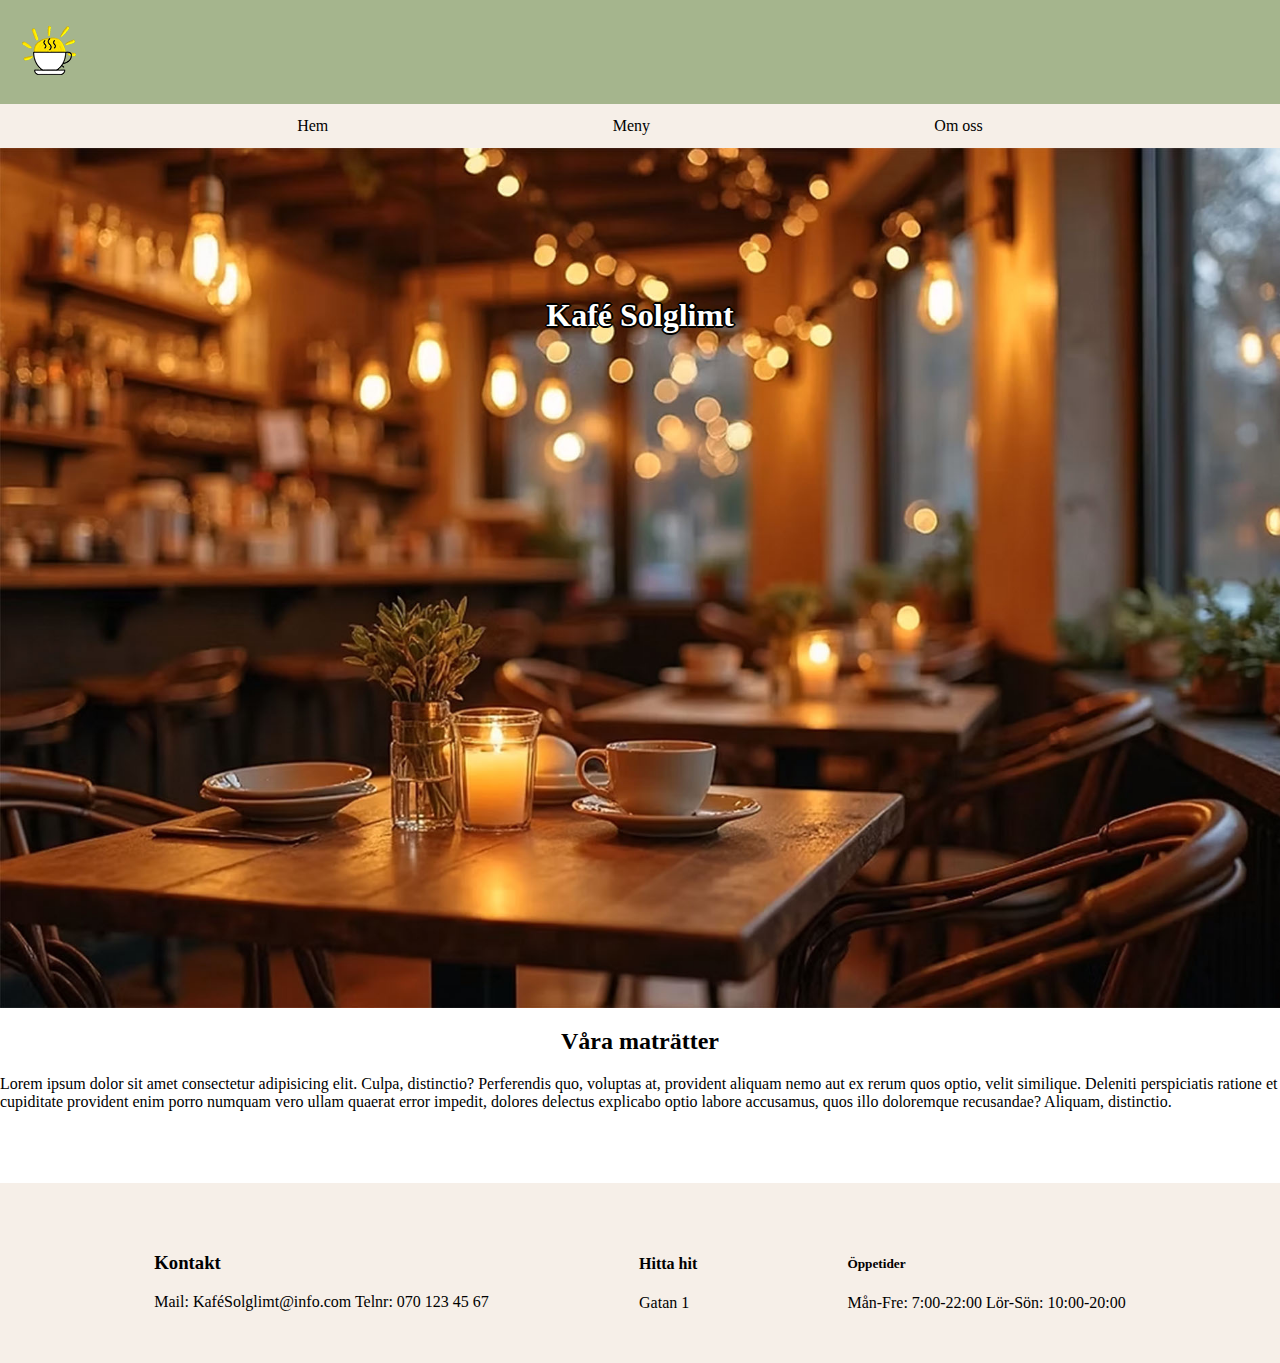
<file: index.html>
<!DOCTYPE html>
<html lang="en">
<head>
    <meta charset="UTF-8">
    <meta name="viewport" content="width=device-width, initial-scale=1.0">
    <title>Kafé Solglimt</title>
    <link rel="stylesheet" href="css/style.css">

</head>
<body>
    <div id="wrapper1">
        <div id="upper_portion">
            <img id="img1"src="img/Kafé_logga.png">
            <nav>
                <a href="URL">Hem</a>
                <a href="URL">Meny</a>
                <a href="URL">Om oss</a>
            </nav>
            <div id = "main_picture">
                <header id="h1"><h1><strong>Kafé Solglimt</strong></h1></header>
            </div>
        </div>
        <div id = "middle_portion">
            <header id="h2"><h2><strong>Våra maträtter</strong></h2></header>
            <main> Lorem ipsum dolor sit amet consectetur adipisicing elit. Culpa, distinctio? Perferendis quo, voluptas at, provident aliquam nemo aut ex rerum quos optio, velit similique. Deleniti perspiciatis ratione et cupiditate provident enim porro numquam vero ullam quaerat error impedit, dolores delectus explicabo optio labore accusamus, quos illo doloremque recusandae? Aliquam, distinctio.
            </main>
            <aside>
                <li></li>
                <li></li>
                <li></li>
                <li></li>
            </aside>
        </div>
        <div id="lower_portion">
            <div id = "group1">
                <h3>Kontakt</h3>
                <footer>Mail: KaféSolglimt@info.com     Telnr: 070 123 45 67</footer>
            </div>
            <div id = "group2">
                <h4>Hitta hit</h4>
                <footer>Gatan 1</footer>
            </div>
            <div id = "group3">
                <h5>Öppetider</h4>
                <footer>Mån-Fre: 7:00-22:00 Lör-Sön: 10:00-20:00</footer>
            </div>
        </div>
    </div>
    <div id="wrapper2">

    </div>
</body>
</html>
</file>
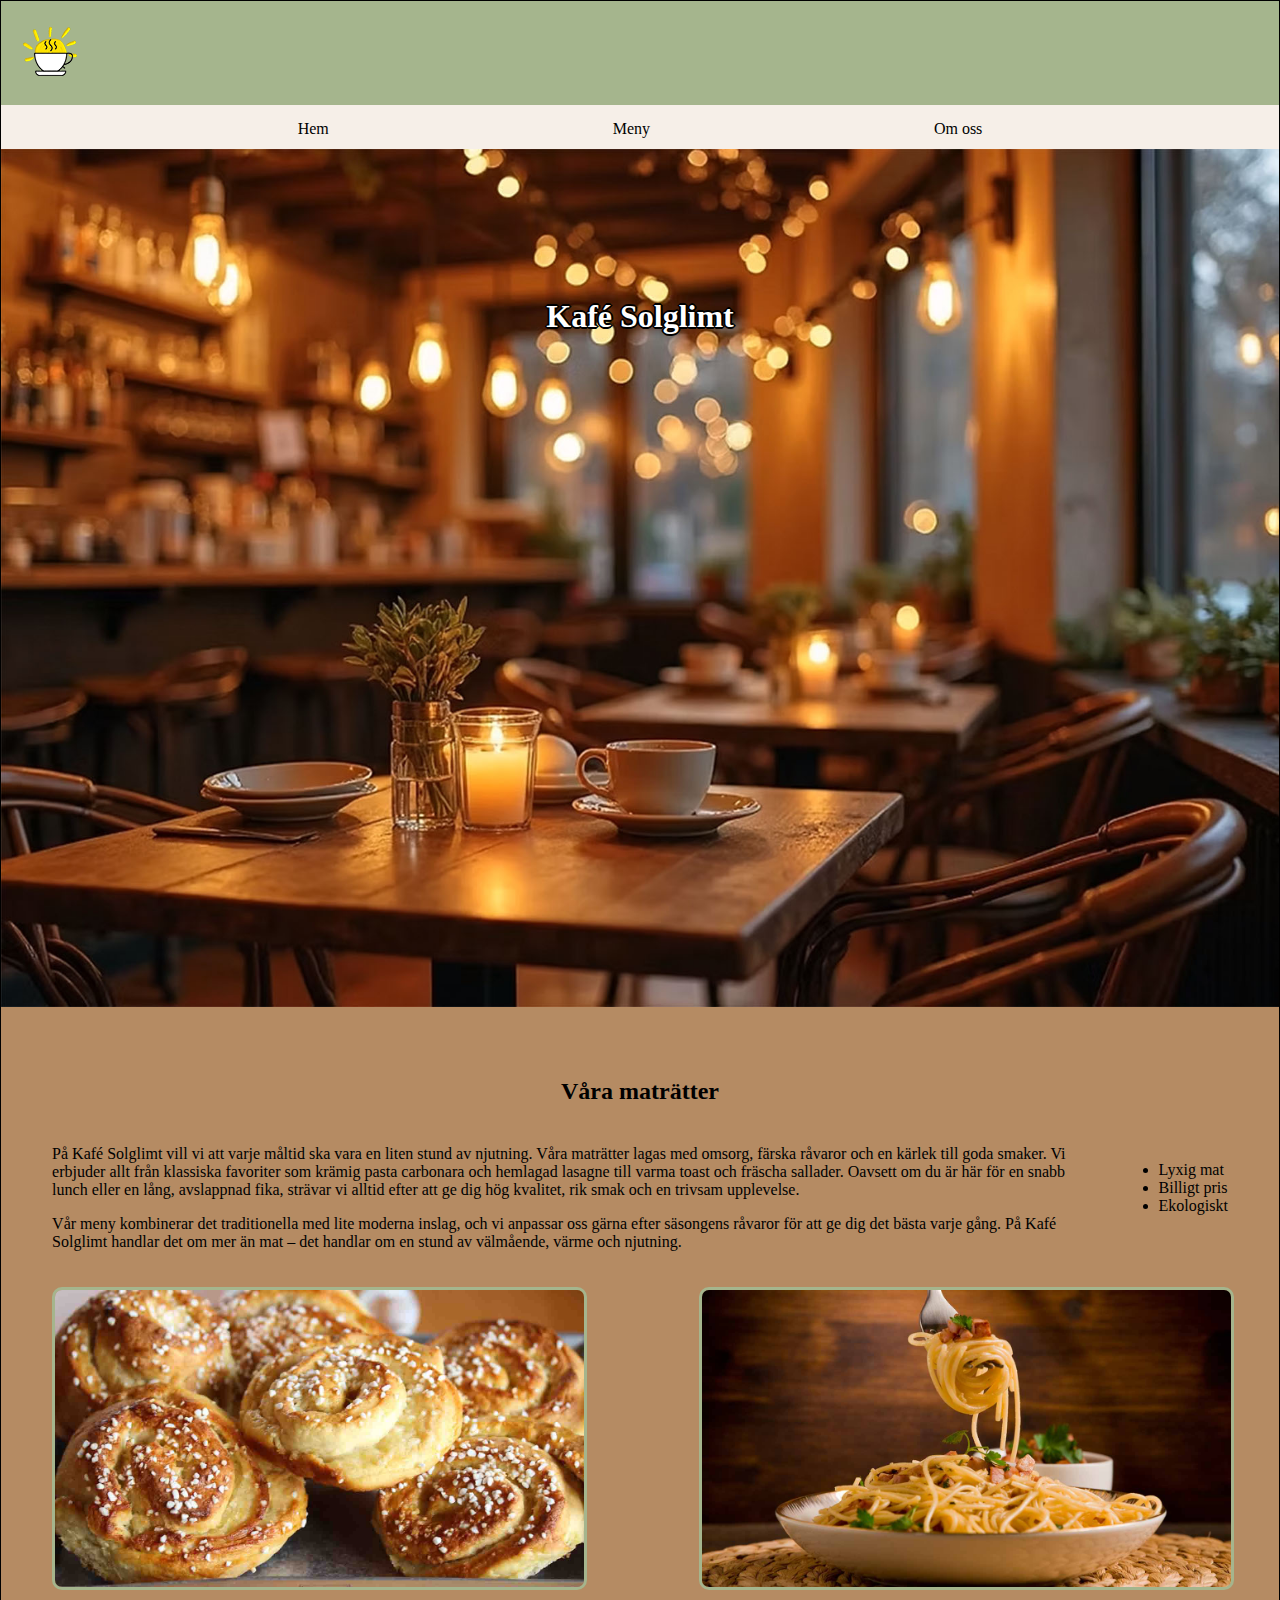
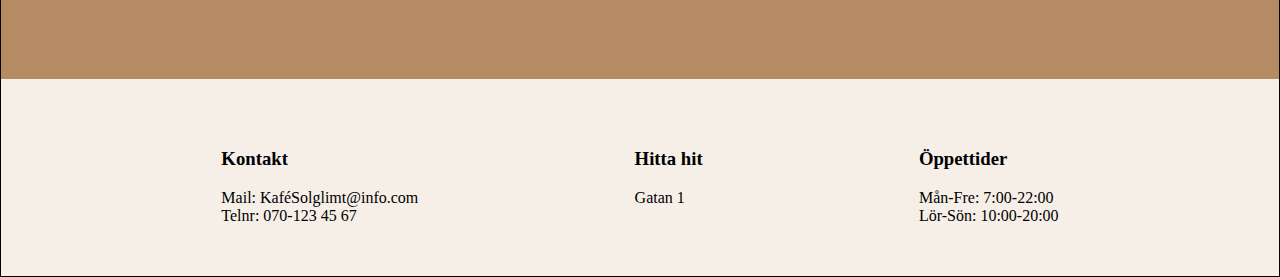
<file: hem.html>
<!DOCTYPE html>
<html lang="sv">
<head>
    <meta charset="UTF-8">
    <meta name="viewport" content="width=device-width, initial-scale=1.0">
    <title>Kafé Solglimt</title>
    <link rel="stylesheet" href="css/style.css">

</head>
<body>
    <div id="wrapper-hem">
        <div id="upper_portion">
            <img id="img1" alt= "image1" src="img/Kafé_logga.png">
            <nav>
                <a href="hem.html">Hem</a>
                <a href="meny.html">Meny</a>
                <a href="om_oss.html">Om oss</a>
            </nav>
        </div>
        
        <div id = "main_picture">
            <header id="h1"><h1><strong>Kafé Solglimt</strong></h1></header>
        </div>
        
        <div id = "middle_portion-hem">
            <header id="h2"><h2><strong>Våra maträtter</strong></h2></header>
            <main> På Kafé Solglimt vill vi att varje måltid ska vara en liten stund av njutning. Våra maträtter lagas med omsorg, färska råvaror och en kärlek till goda smaker.

Vi erbjuder allt från klassiska favoriter som krämig pasta carbonara och hemlagad lasagne till varma toast och fräscha sallader. Oavsett om du är här för en snabb lunch eller en lång, avslappnad fika, strävar vi alltid efter att ge dig hög kvalitet, rik smak och en trivsam upplevelse.

            <p>Vår meny kombinerar det traditionella med lite moderna inslag, och vi anpassar oss gärna efter säsongens råvaror för att ge dig det bästa varje gång. På Kafé Solglimt handlar det om mer än mat – det handlar om en stund av välmående, värme och njutning.
            </p>
            </main>
            <aside>
                <ul>
                    <li>Lyxig mat</li>
                    <li>Billigt pris</li>
                    <li>Ekologiskt</li>
                </ul>
            </aside>
            <div id = "matbilder">
                <img id="picture1" alt="bullar" src="img/bullar.jpg">
                <img id="picture2" alt="pasta" src="img/pasta.jpg">
            </div>
        </div>
        <div id="lower_portion">
            <div id = "group1">
                <h3>Kontakt</h3>
                <footer>Mail: KaféSolglimt@info.com</footer>
                <footer>Telnr: 070-123 45 67</footer>
            </div>
            <div id = "group2">
                <h3>Hitta hit</h3>
                <footer>Gatan 1</footer>
            </div>
            <div id = "group3">
                <h3>Öppettider</h3>
                <footer>Mån-Fre: 7:00-22:00</footer>
                <footer>Lör-Sön: 10:00-20:00</footer>
            </div>
        </div>
    </div>
</body>
</html>
</file>
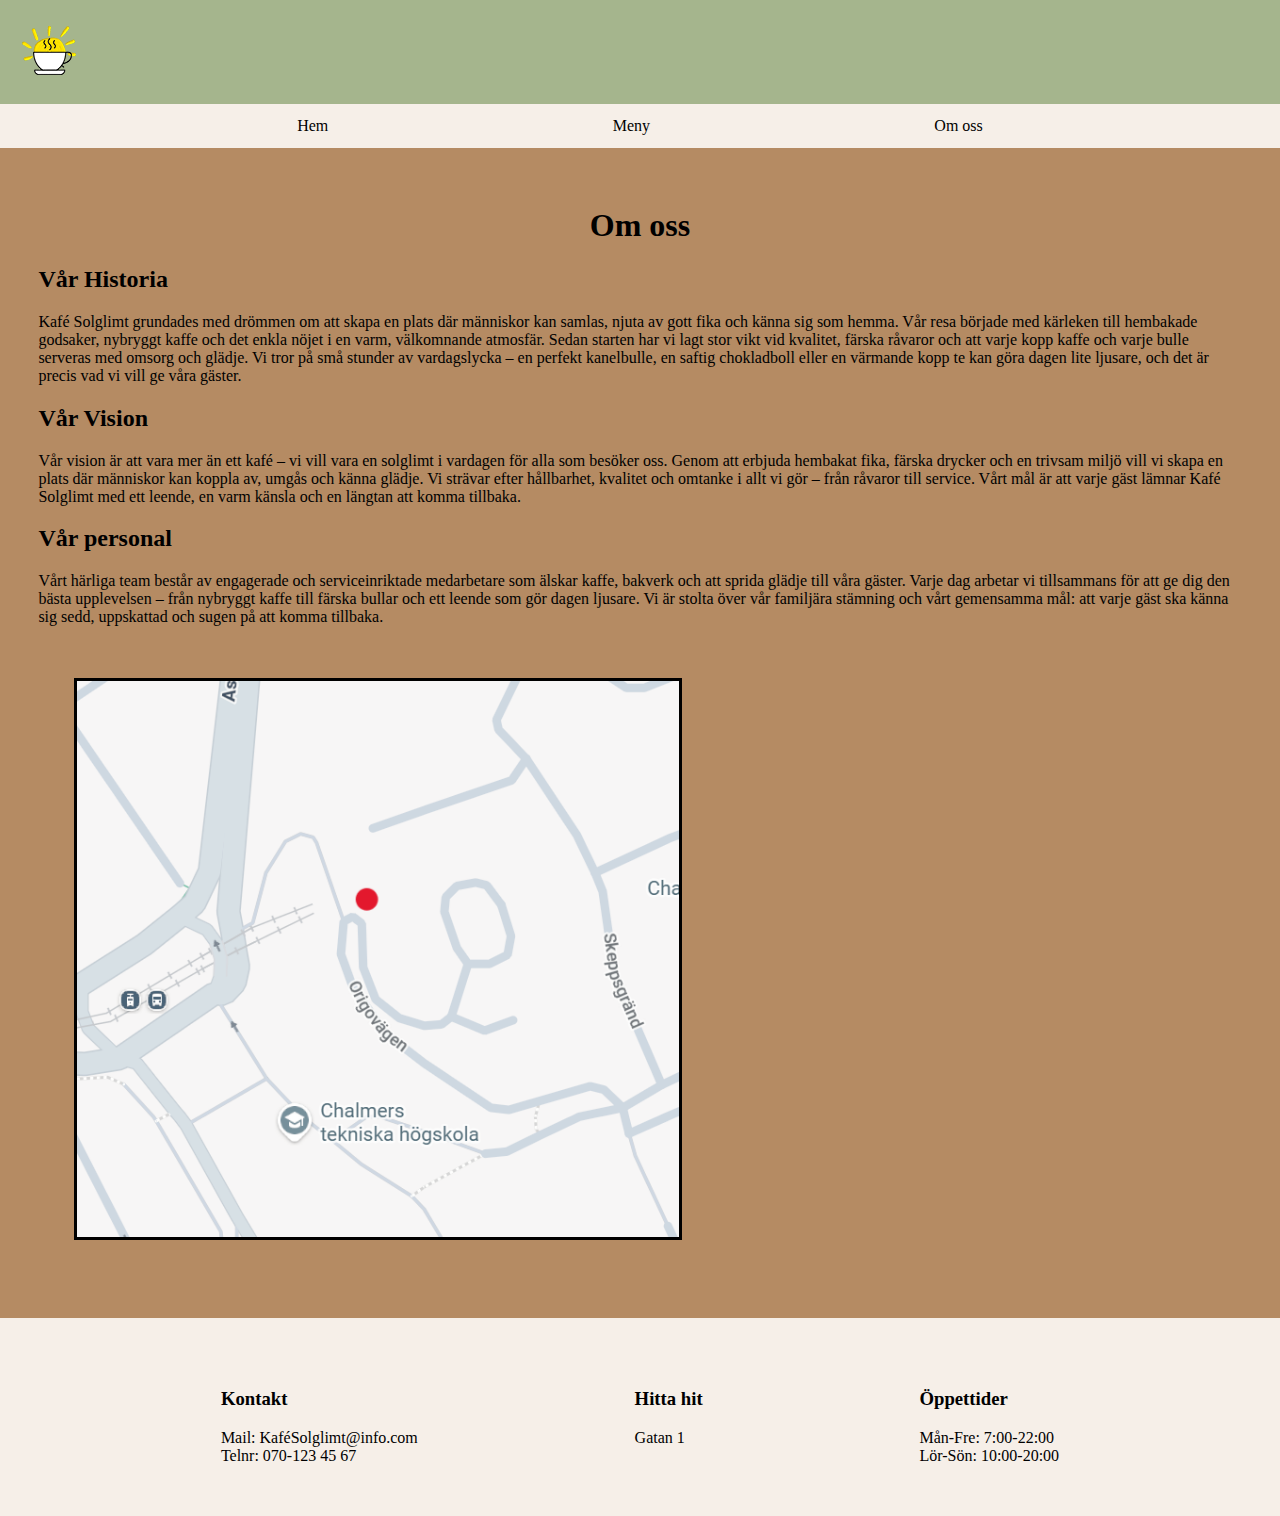
<file: om_oss.html>
<!DOCTYPE html>
<html lang="sv">
<head>
    <meta charset="UTF-8">
    <meta name="viewport" content="width=device-width, initial-scale=1.0">
    <title>Kafé Solglimt</title>
    <link rel="stylesheet" href="css/style.css">

</head>
<body>
    <div id="wrapper-om-oss">
        <div id="upper_portion">
            <img id="img1" alt="kafé logga" src="img/Kafé_logga.png">
            <nav>
                <a href="hem.html">Hem</a>
                <a href="meny.html">Meny</a>
                <a href="om_oss.html">Om oss</a>
            </nav>
        </div>  
        <div id = "middle_portion-om-oss">
            <h1 id = "title">Om oss</h1>
            <h2><strong>Vår Historia</strong></h2>
            <p> Kafé Solglimt grundades med drömmen om att skapa en plats där människor kan samlas, njuta av gott fika och känna sig som hemma. Vår resa började med kärleken till hembakade godsaker, nybryggt kaffe och det enkla nöjet i en varm, välkomnande atmosfär. Sedan starten har vi lagt stor vikt vid kvalitet, färska råvaror och att varje kopp kaffe och varje bulle serveras med omsorg och glädje.
Vi tror på små stunder av vardagslycka – en perfekt kanelbulle, en saftig chokladboll eller en värmande kopp te kan göra dagen lite ljusare, och det är precis vad vi vill ge våra gäster.
            </p> 
        

            <h2>Vår Vision</h2>
            <p>Vår vision är att vara mer än ett kafé – vi vill vara en solglimt i vardagen för alla som besöker oss. Genom att erbjuda hembakat fika, färska drycker och en trivsam miljö vill vi skapa en plats där människor kan koppla av, umgås och känna glädje.
Vi strävar efter hållbarhet, kvalitet och omtanke i allt vi gör – från råvaror till service. Vårt mål är att varje gäst lämnar Kafé Solglimt med ett leende, en varm känsla och en längtan att komma tillbaka.</p>
        
            <h2>Vår personal</h2>
            <p>Vårt härliga team består av engagerade och serviceinriktade medarbetare som älskar kaffe, bakverk och att sprida glädje till våra gäster. Varje dag arbetar vi tillsammans för att ge dig den bästa upplevelsen – från nybryggt kaffe till färska bullar och ett leende som gör dagen ljusare.

Vi är stolta över vår familjära stämning och vårt gemensamma mål: att varje gäst ska känna sig sedd, uppskattad och sugen på att komma tillbaka.</p>
        
        <img id="karta" alt="karta" src="img/karta.png">
        </div>

        <div id="lower_portion">
            <div id = "group1">
                <h3>Kontakt</h3>
                <footer>Mail: KaféSolglimt@info.com</footer>
                <footer>Telnr: 070-123 45 67</footer>
            </div>
            <div id = "group2">
                <h3>Hitta hit</h3>
                <footer>Gatan 1</footer>
            </div>
            <div id = "group3">
                <h3>Öppettider</h3>
                <footer>Mån-Fre: 7:00-22:00</footer>
                <footer>Lör-Sön: 10:00-20:00</footer>
            </div>
        </div>
    </div>
</body>
</html>
</file>
<file: css/style.css>
/* Denna fil skall innehålla din CSS kod */
body {
    margin: 0;
    
}

#h1 {
    color: white;

    text-shadow: 2px 0 black, -2px 0 black, 0 2px black, 0 -2px black,
             1px 1px black, -1px -1px black, 1px -1px black, -1px 1px black;
}

#wrapper-hem {
    display: grid;
    margin: auto;
    border: 1px solid black;
    background-color: #b58b63;
}

#wrapper-meny {
    background-color: #b58b63;
}

#middle_portion-om-oss {
    padding: 3%;
    background-color: #b58b63;
}

#upper_portion {
    font-size: 100%; 
    background-color:#a5b58d;
}



#middle_portion-hem {
    padding: 4%;
    padding-bottom: 10%;
    display: grid;
    grid-template-areas:
    "h2 h2 h2 h2" 
    "mn mn mn as"
    "mb mb mb mb"
    ;
    gap: 4%;
    font-size: 100%;
    background-color: #b58b63;
    

}

#lower_portion {
    padding: 4%;
    display: flex;
    flex-direction: row;
    gap: 4%;
    background-color: #f6efe8;
    font-size: 100%;
    justify-content: space-evenly;
    
}

nav {
    display:flex;
    justify-content: space-evenly;
    align-items: center;
    background-color:#f6efe8;
    height: 15%; 
    padding: 1%;
}

a {
   text-decoration: none;
   color: black; 
}

#main_picture {
    text-align: center;
    background-image: url("../img/Kafe.jpg");
    background-size: cover;
    background-repeat:no-repeat;
    aspect-ratio: 189/127;
  
}


#h1 {
    text-align: center;
    padding: 10%

}

#h2 { 
    text-align: center;
    grid-area: h2;
}

main {
    grid-area: mn;
}

aside {
    grid-area: as;
}

section {
    grid-area: se;
    color: black;
}

#img1 {
    max-width: 100%;
}

#picture1, #picture2 {
    max-width: 100%;  
    border: 3px solid #a5b58d; 
    border-radius: 10px;
}



footer {
    grid-area: ft;
    color: black;
    
}



#group1 {
    grid-area: g1;
}

#group2 {
    grid-area: g2;
}

#group3 {
    grid-area: g3;
}

#maträtter {
    padding: 3%;
    display: grid;
    grid-template-columns: 1fr 1fr 1fr;
    gap: 3%;
}

#fika {
    padding: 3%;
    display: grid;
    grid-template-columns: 1fr 1fr 1fr;
    gap: 3%;
}

#drycker {
    padding: 3%;
    display: grid;
    grid-template-columns: 1fr 1fr 1fr;
    gap: 3%;
}

#matbilder {
    grid-area: mb;
    display: grid;
    grid-template-columns: 1fr 1fr;
    gap:10%;
    width: 100%;

}
.card {
    background-color:#f6efe8;
    padding-right: 7.5%;
    padding-left: 5%;
    border-radius: 20px;
}

#pastacarbonara {
    border: 3px solid #a5b58d; 
}

.img1 {
    border: 3px solid #a5b58d;
}

.subtitle {
    display: grid;
    justify-content: center;

}

#karta {
    width: 50%;
    margin: 3%;
    border: 3px solid black
    
}

#title {
    display: grid;
    justify-content: center;
}

#allergi {
    padding: 5%
}
</file>
